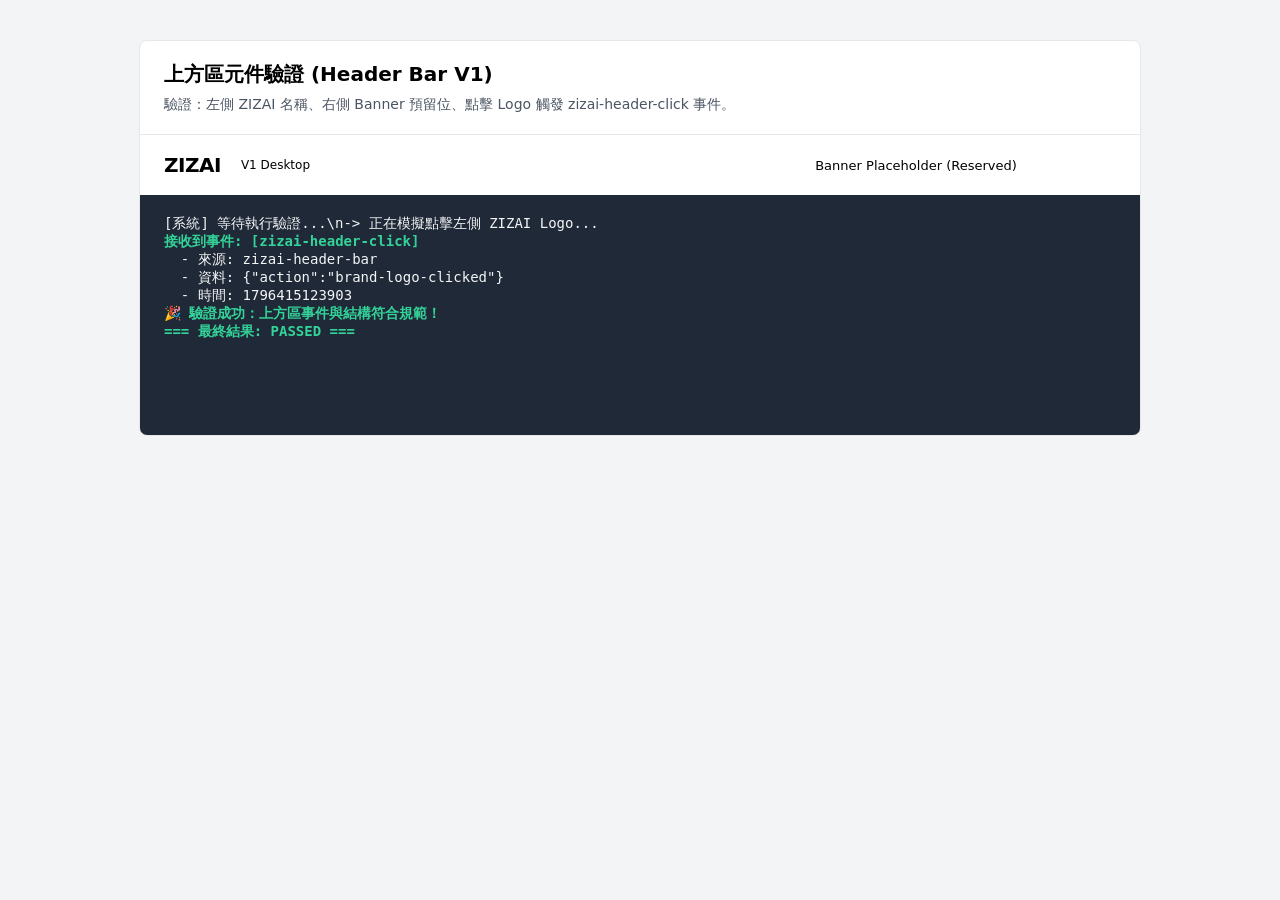
<file: UI/版面項目/上方區/test-header-bar.html>
<!DOCTYPE html>
<html lang="zh-TW">
<head>
  <meta charset="UTF-8">
  <title>ZIZAI 上方區 V1 驗證</title>
  <style>
    body { font-family: system-ui, sans-serif; margin: 0; background: #f3f4f6; }
    .wrapper { max-width: 1000px; margin: 40px auto; background: #fff; border: 1px solid #e5e7eb; border-radius: 8px; overflow: hidden; }
    .desc { padding: 20px 24px; border-bottom: 1px solid #e5e7eb; }
    .desc h2 { margin: 0 0 8px; font-size: 1.25rem; }
    .desc p { margin: 0; color: #4b5563; font-size: 0.875rem; }
    .log { padding: 20px 24px; background: #1f2937; color: #f3f4f6; font-family: monospace; font-size: 0.875rem; height: 200px; overflow-y: auto; white-space: pre-wrap; }
    .success { color: #34d399; font-weight: bold; }
  </style>
  <script src="../../通用框架項目/事件處理/zizai-events.js"></script>
  <script src="./zizai-header-bar.js"></script>
</head>
<body>
  <div class="wrapper">
    <div class="desc">
      <h2>上方區元件驗證 (Header Bar V1)</h2>
      <p>驗證：左側 ZIZAI 名稱、右側 Banner 預留位、點擊 Logo 觸發 zizai-header-click 事件。</p>
    </div>
    <zizai-header-bar id="my-header"></zizai-header-bar>
    <div class="log" id="log-output">[系統] 等待執行驗證...\n</div>
  </div>

  <script>
    const logOutput = document.getElementById('log-output');
    function log(msg, isSuccess) {
      const cls = isSuccess ? 'success' : '';
      logOutput.innerHTML += '<span class="' + cls + '">' + msg + '</span>\n';
      logOutput.scrollTop = logOutput.scrollHeight;
    }

    const headerElement = document.getElementById('my-header');
    let testPassed = false;

    headerElement.addEventListener('zizai-header-click', function(event) {
      log('接收到事件: [' + event.type + ']', true);
      log('  - 來源: ' + (event.detail && event.detail.source));
      log('  - 資料: ' + JSON.stringify(event.detail && event.detail.data));
      log('  - 時間: ' + (event.detail && event.detail.timestamp));

      if (event.detail && event.detail.source === 'zizai-header-bar' &&
          event.detail.data && event.detail.data.action === 'brand-logo-clicked') {
        testPassed = true;
        log('🎉 驗證成功：上方區事件與結構符合規範！', true);
      }
    });

    setTimeout(function() {
      log('-> 正在模擬點擊左側 ZIZAI Logo...');
      const brandArea = headerElement.shadowRoot && headerElement.shadowRoot.getElementById('brand-area');
      if (brandArea) {
        brandArea.click();
      } else {
        log('❌ 找不到 brand-area', false);
      }

      setTimeout(function() {
        if (testPassed) {
          log('=== 最終結果: PASSED ===', true);
        } else {
          log('=== 最終結果: FAILED ===', false);
        }
      }, 100);
    }, 300);
  </script>
</body>
</html>
</file>
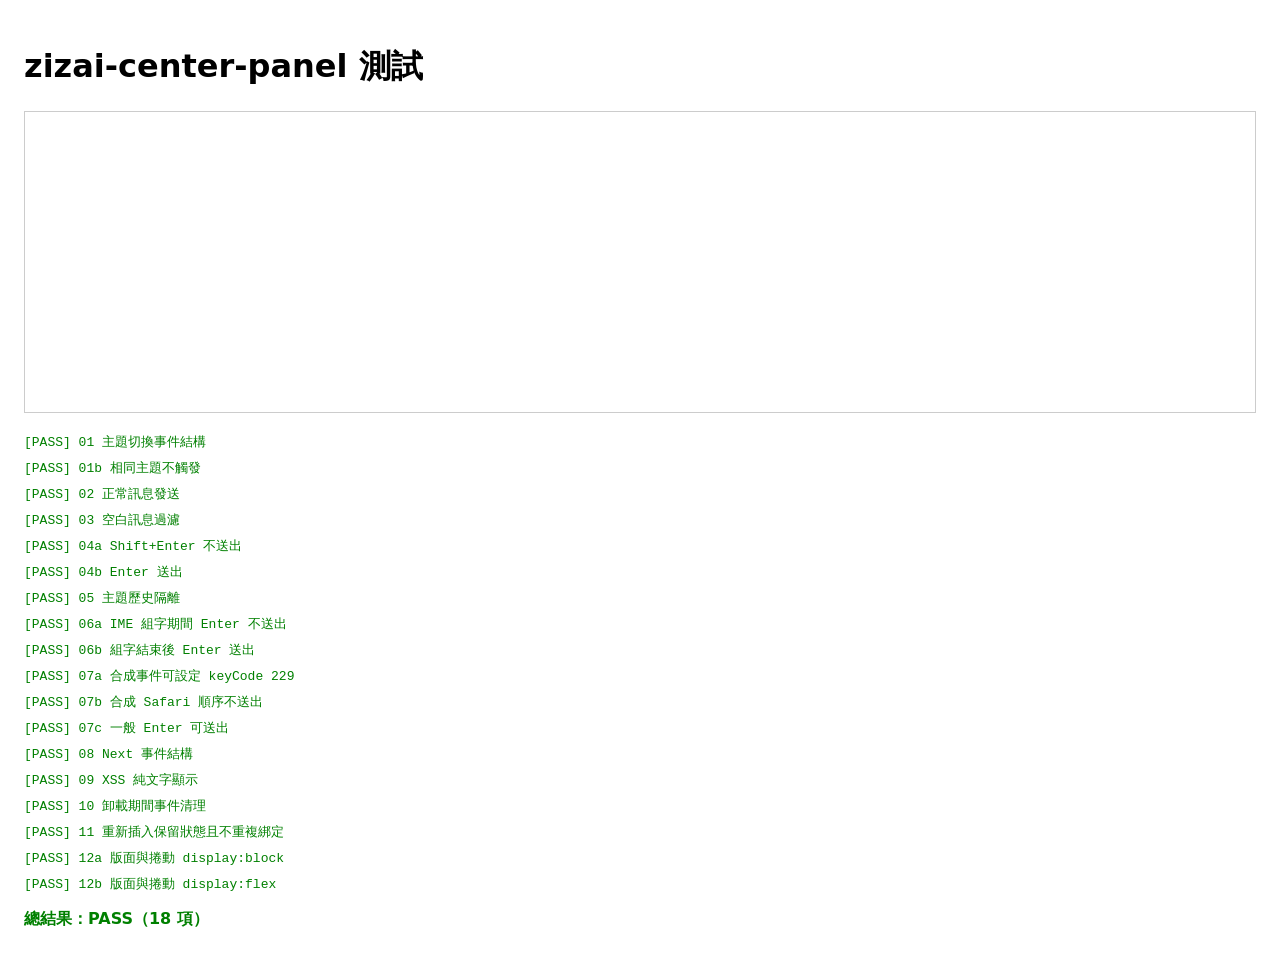
<file: UI/版面項目/中間區/test-center-panel.html>
<!DOCTYPE html>
<html lang="zh-Hant">
<head>
<meta charset="UTF-8">
<meta name="viewport" content="width=device-width, initial-scale=1">
<title>zizai-center-panel 測試</title>
<style>
body{font-family:system-ui,sans-serif;padding:16px}
#results{margin-top:16px}
.case{padding:4px 0;font-family:monospace}
.pass{color:green}.fail{color:red}
#summary{font-weight:bold;margin-top:12px}
.fixture{height:300px;border:1px solid #ccc;margin:8px 0}
</style>
</head>
<body>
<h1>zizai-center-panel 測試</h1>
<div id="fixtures"></div><div id="results"></div><div id="summary">執行中…</div>
<script src="../../通用框架項目/事件處理/zizai-events.js"></script>
<script src="./zizai-center-panel.js"></script>
<script>
(function(){
'use strict';
var results=document.getElementById('results');
var summary=document.getElementById('summary');
var fixtures=document.getElementById('fixtures');
var total=0,failed=0;
function assert(ok,message){if(!ok)throw new Error(message||'斷言失敗');}
function record(name,fn){
 total++;
 var row=document.createElement('div');row.className='case';
 try{fn();row.classList.add('pass');row.textContent='[PASS] '+name;}
 catch(error){failed++;row.classList.add('fail');row.textContent='[FAIL] '+name+' — '+(error&&error.message||String(error));}
 results.appendChild(row);
}
function fixture(){
 var wrap=document.createElement('div');wrap.className='fixture';
 var panel=document.createElement('zizai-center-panel');wrap.appendChild(panel);fixtures.appendChild(wrap);
 return {wrap:wrap,panel:panel};
}
function refs(panel){
 var root=panel.shadowRoot;
 return {
 select:root.querySelector('.toolbar__select'),
 messages:root.querySelector('.messages'),
 list:root.querySelector('.messages__list'),
 composer:root.querySelector('.composer'),
 input:root.querySelector('.composer__input'),
 next:root.querySelector('.composer__next'),
 send:root.querySelector('.composer__send')
 };
}
function events(panel,name){
 var list=[];panel.addEventListener(name,function(event){list.push(event);});return list;
}
function enter(input,options){
 options=options||{};
 var event=new KeyboardEvent('keydown',{key:'Enter',bubbles:true,cancelable:true,shiftKey:!!options.shiftKey});
 if(options.keyCode!==undefined)Object.defineProperty(event,'keyCode',{value:options.keyCode,configurable:true});
 if(options.isComposing!==undefined)Object.defineProperty(event,'isComposing',{value:options.isComposing,configurable:true});
 input.dispatchEvent(event);return event;
}
function changeTopic(ref,topic){ref.select.value=topic;ref.select.dispatchEvent(new Event('change',{bubbles:true}));}
function frame(){return new Promise(function(resolve){requestAnimationFrame(resolve);});}
async function run(){
 // 01 主題切換事件與相同主題不重複觸發
 {
  var f=fixture(),r=refs(f.panel),list=events(f.panel,'zizai-topic-change');
  changeTopic(r,'architecture');
  record('01 主題切換事件結構',function(){
   assert(list.length===1,'應觸發一次');var e=list[0];
   assert(e.bubbles&&e.composed,'事件應 bubbles/composed');
   assert(e.detail.source==='zizai-center-panel','source 不符');
   assert(e.detail.data.topic==='architecture','topic 不符');
   assert(typeof e.detail.timestamp==='number','timestamp 不符');
  });
  changeTopic(r,'architecture');
  record('01b 相同主題不觸發',function(){assert(list.length===1,'相同主題不應重複觸發');});
  f.wrap.remove();
 }
 // 02 正常訊息送出
 {
  var f=fixture(),r=refs(f.panel),list=events(f.panel,'zizai-message-sent');
  r.input.value='Hello ZIZAI';enter(r.input);
  record('02 正常訊息發送',function(){
   assert(list.length===1,'事件次數不符');assert(list[0].detail.data.text==='Hello ZIZAI','事件文字不符');
   assert(list[0].detail.data.topic==='default','事件主題不符');assert(r.input.value==='','輸入框未清空');
   assert(r.list.children.length===1&&r.list.firstChild.textContent==='Hello ZIZAI','氣泡不符');
  });
  f.wrap.remove();
 }
 // 03 空白訊息過濾
 {
  var f=fixture(),r=refs(f.panel),list=events(f.panel,'zizai-message-sent');
  ['', '   ','\n','\t',' \n\t '].forEach(function(value){r.input.value=value;r.send.click();});
  record('03 空白訊息過濾',function(){assert(list.length===0,'空白訊息不應發事件');assert(r.list.children.length===0,'空白訊息不應產生氣泡');});
  f.wrap.remove();
 }
 // 04 Enter 送出、Shift+Enter 保留內容
 {
  var f=fixture(),r=refs(f.panel),list=events(f.panel,'zizai-message-sent');
  r.input.value='shift-line';enter(r.input,{shiftKey:true});
  record('04a Shift+Enter 不送出',function(){assert(list.length===0,'不應送出');assert(r.input.value==='shift-line','內容應保留');});
  enter(r.input);
  record('04b Enter 送出',function(){assert(list.length===1,'應送出一次');assert(r.input.value==='','送出後應清空');});
  f.wrap.remove();
 }
 // 05 主題歷史隔離
 {
  var f=fixture(),r=refs(f.panel);
  r.input.value='msg-default';enter(r.input);
  changeTopic(r,'architecture');r.input.value='msg-arch';enter(r.input);
  changeTopic(r,'trading');r.input.value='msg-trade';enter(r.input);
  changeTopic(r,'default');var d=r.list.textContent;
  changeTopic(r,'architecture');var a=r.list.textContent;
  changeTopic(r,'trading');var t=r.list.textContent;
  record('05 主題歷史隔離',function(){assert(d==='msg-default','default 歷史不符');assert(a==='msg-arch','architecture 歷史不符');assert(t==='msg-trade','trading 歷史不符');});
  f.wrap.remove();
 }
 // 06 IME 組字期間不送出，組字後可送出
 {
  var f=fixture(),r=refs(f.panel),list=events(f.panel,'zizai-message-sent');
  r.input.value='組字中';r.input.dispatchEvent(new CompositionEvent('compositionstart',{bubbles:true}));
  enter(r.input,{isComposing:true});
  record('06a IME 組字期間 Enter 不送出',function(){assert(list.length===0,'組字期間不應送出');assert(r.input.value==='組字中','內容應保留');});
  r.input.dispatchEvent(new CompositionEvent('compositionend',{bubbles:true}));enter(r.input);
  record('06b 組字結束後 Enter 送出',function(){assert(list.length===1,'組字後應送出一次');assert(r.input.value==='','送出後應清空');});
  f.wrap.remove();
 }
 // 07 Safari 順序模擬：compositionend 後 keyCode 229 仍阻止送出
 {
  var f=fixture(),r=refs(f.panel),list=events(f.panel,'zizai-message-sent');
  var probe=new KeyboardEvent('keydown',{key:'Enter'});
  Object.defineProperty(probe,'keyCode',{value:229,configurable:true});
  record('07a 合成事件可設定 keyCode 229',function(){assert(probe.keyCode===229,'keyCode 應為 229');});
  r.input.value='Safari-IME';
  r.input.dispatchEvent(new CompositionEvent('compositionstart',{bubbles:true}));
  r.input.dispatchEvent(new CompositionEvent('compositionend',{bubbles:true}));
  enter(r.input,{keyCode:229});
  record('07b 合成 Safari 順序不送出',function(){assert(list.length===0,'keyCode 229 不應送出');assert(r.input.value==='Safari-IME','內容應保留');});
  enter(r.input,{keyCode:13});
  record('07c 一般 Enter 可送出',function(){assert(list.length===1,'一般 Enter 應送出一次');});
  f.wrap.remove();
 }
 // 08 Next 事件
 {
  var f=fixture(),r=refs(f.panel),list=events(f.panel,'zizai-next-click');
  changeTopic(r,'trading');r.next.click();
  record('08 Next 事件結構',function(){assert(list.length===1,'Next 應觸發一次');assert(list[0].bubbles&&list[0].composed,'事件應 bubbles/composed');assert(list[0].detail.source==='zizai-center-panel','source 不符');assert(list[0].detail.data.topic==='trading','topic 不符');});
  f.wrap.remove();
 }
 // 09 使用者輸入以純文字呈現，不能建立 HTML 元素
 {
  var f=fixture(),r=refs(f.panel);window.__zizaiXss=false;
  var scriptText='<script>window.__zizaiXss=true;<'+ '/script>';
  var imageText='<img src=x onerror="window.__zizaiXss=true">';
  r.input.value=scriptText;enter(r.input);r.input.value=imageText;enter(r.input);
  await frame();
  record('09 XSS 純文字顯示',function(){
   assert(r.list.children.length===2,'氣泡數應為 2');
   assert(r.list.children[0].textContent===scriptText,'script 文字不符');
   assert(r.list.children[1].textContent===imageText,'img 文字不符');
   assert(!r.list.querySelector('script')&&!r.list.querySelector('img'),'不應建立 HTML 元素');
   assert(window.__zizaiXss===false,'不應執行輸入內容');
  });
  f.wrap.remove();
 }
 // 10 卸載期間監聽器清理
 {
  var f=fixture(),p=f.panel,r=refs(p);
  var sent=events(p,'zizai-message-sent'),next=events(p,'zizai-next-click'),topic=events(p,'zizai-topic-change');
  f.wrap.removeChild(p);r.input.value='detached';enter(r.input);r.next.click();changeTopic(r,'architecture');
  record('10 卸載期間事件清理',function(){assert(sent.length===0&&next.length===0&&topic.length===0,'卸載期間不應觸發對外事件');});
 }
 // 11 同一實例重插：原主題、歷史保留，事件不重複綁定
 {
  var f=fixture(),p=f.panel,r=refs(p);
  var sent=events(p,'zizai-message-sent'),next=events(p,'zizai-next-click'),topic=events(p,'zizai-topic-change');
  changeTopic(r,'trading');r.input.value='kept';enter(r.input);
  f.wrap.removeChild(p);await frame();f.wrap.appendChild(p);await frame();
  sent.length=0;next.length=0;topic.length=0;
  var r2=refs(p),savedTopic=r2.select.value,savedHistory=Array.prototype.map.call(r2.list.children,function(n){return n.textContent;});
  r2.input.value='after-reinsert';enter(r2.input);r2.next.click();
  var bubbleCount=r2.list.children.length;
  changeTopic(r2,'architecture');
  record('11 重新插入保留狀態且不重複綁定',function(){
   assert(savedTopic==='trading','原主題未保留：'+savedTopic);
   assert(savedHistory.length===1&&savedHistory[0]==='kept','原訊息未保留：'+JSON.stringify(savedHistory));
   assert(bubbleCount===2,'原氣泡應保留並新增一則，實際 '+bubbleCount);
   assert(sent.length===1&&next.length===1&&topic.length===1,'三種事件應各觸發一次');
  });
  f.wrap.remove();
 }
 // 12 版面與捲動：輸入框、Next、送出完整位於元件範圍
 async function layoutCase(display,label){
  var f=fixture(),p=f.panel,r=refs(p);p.style.display=display;await frame();
  for(var i=0;i<30;i++){r.input.value='line-'+i;enter(r.input);}
  await frame();
  record(label,function(){
   var m=r.messages,host=p.getBoundingClientRect(),input=r.input.getBoundingClientRect();
   var composer=r.composer.getBoundingClientRect(),next=r.next.getBoundingClientRect(),send=r.send.getBoundingClientRect();
   assert(m.scrollHeight>m.clientHeight,'訊息區應可捲動');
   assert(input.top>=host.top-.5&&input.bottom<=host.bottom+.5,'輸入框應完整位於元件內');
   assert(composer.bottom<=host.bottom+.5,'輸入操作區下緣應位於元件內');
   [next,send].forEach(function(rect){assert(rect.width>0&&rect.height>0&&rect.top>=host.top-.5&&rect.bottom<=host.bottom+.5&&rect.left>=host.left-.5&&rect.right<=host.right+.5,'Next／送出按鈕應完整可見於元件內');});
   assert(m.scrollHeight-m.clientHeight-m.scrollTop<=1,'訊息區應捲到底端');
  });
  f.wrap.remove();
 }
 await layoutCase('block','12a 版面與捲動 display:block');
 await layoutCase('flex','12b 版面與捲動 display:flex');
 summary.textContent=failed===0?'總結果：PASS（'+total+' 項）':'總結果：FAIL（'+failed+' / '+total+' 項失敗）';
 summary.className=failed===0?'pass':'fail';
}
run().catch(function(error){summary.textContent='總結果：FAIL — 測試框架錯誤：'+(error&&error.message||String(error));summary.className='fail';});
})();
</script>
</body>
</html>
</file>
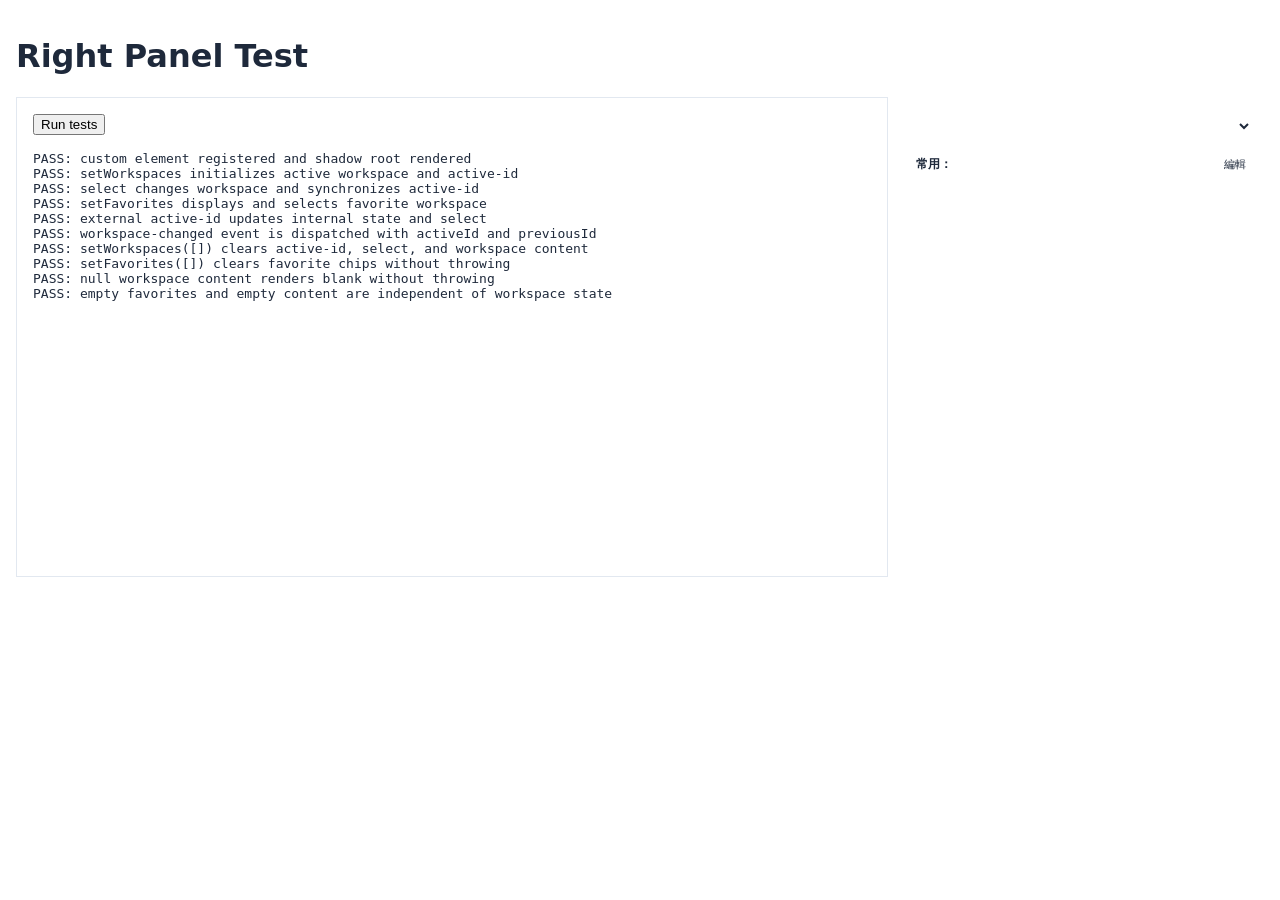
<file: UI/版面項目/右側區/test-right-panel.html>
<!DOCTYPE html>
<html lang="zh-TW">
<head>
  <meta charset="UTF-8">
  <meta name="viewport" content="width=device-width, initial-scale=1.0">
  <title>Right Panel Test</title>
  <style>
    body {
      margin: 0;
      padding: 16px;
      font-family: system-ui, -apple-system, sans-serif;
      color: var(--zizai-color-text, #1e293b);
      background: var(--zizai-color-background, #fff);
    }

    .test-layout {
      display: flex;
      gap: 16px;
      height: 480px;
    }

    .test-controls {
      flex: 1;
      padding: 16px;
      border: 1px solid var(--zizai-color-border, #e2e8f0);
    }

    .right-panel-wrapper {
      width: 360px;
      height: 100%;
    }

    #test-report {
      margin-top: 16px;
      white-space: pre-wrap;
      font-family: monospace;
    }
  </style>
</head>
<body>
  <h1>Right Panel Test</h1>
  <div class="test-layout">
    <div class="test-controls">
      <button id="run-tests" type="button">Run tests</button>
      <div id="test-report" aria-live="polite"></div>
    </div>
    <div class="right-panel-wrapper">
      <zizai-right-panel id="right-panel"></zizai-right-panel>
    </div>
  </div>

  <script type="module">
    import './zizai-right-panel.js';

    const panel = document.getElementById('right-panel');
    const report = document.getElementById('test-report');
    const mockData = [
      { id: 'test-a', label: 'Test A', content: 'Content A' },
      { id: 'test-b', label: 'Test B', content: 'Content B' },
      { id: 'test-c', label: 'Test C', content: 'Content C' }
    ];

    function runTests() {
      const results = [];
      const runCase = (name, test) => {
        try {
          const detail = test();
          results.push(`${detail === false ? 'FAIL' : 'PASS'}: ${name}`);
        } catch (error) {
          results.push(`FAIL: ${name} — ${error && error.message ? error.message : String(error)}`);
        }
      };
      const assert = (condition, name) => {
        if (!condition) throw new Error(name);
      };

      runCase('custom element registered and shadow root rendered', () => {
        assert(customElements.get('zizai-right-panel') !== undefined, 'custom element not registered');
        assert(panel.shadowRoot !== null, 'shadow root missing');
        assert(panel.shadowRoot.querySelector('#workspace-select') !== null, 'workspace select missing');
      });

      runCase('setWorkspaces initializes active workspace and active-id', () => {
        panel.setWorkspaces(mockData);
        assert(panel.getActiveWorkspace() === 'test-a', 'initial active workspace mismatch');
        assert(panel.getAttribute('active-id') === 'test-a', 'initial active-id mismatch');
        assert(panel.shadowRoot.querySelectorAll('.workspace-pane').length === 3, 'workspace pane count mismatch');
      });

      runCase('select changes workspace and synchronizes active-id', () => {
        const select = panel.shadowRoot.querySelector('#workspace-select');
        select.value = 'test-b';
        select.dispatchEvent(new Event('change', { bubbles: true }));
        assert(panel.getActiveWorkspace() === 'test-b', 'workspace selection did not update active workspace');
        assert(panel.getAttribute('active-id') === 'test-b', 'selection did not update active-id');
      });

      runCase('setFavorites displays and selects favorite workspace', () => {
        panel.setFavorites(['test-a']);
        const favorite = panel.shadowRoot.querySelector('.favorite-chip');
        assert(favorite !== null, 'favorite chip missing');
        favorite.click();
        assert(panel.getActiveWorkspace() === 'test-a', 'favorite click did not select its workspace');
      });

      runCase('external active-id updates internal state and select', () => {
        panel.setAttribute('active-id', 'test-c');
        const select = panel.shadowRoot.querySelector('#workspace-select');
        assert(panel.getActiveWorkspace() === 'test-c', 'internal active workspace not synchronized');
        assert(select.value === 'test-c', 'select not synchronized');
      });

      runCase('workspace-changed event is dispatched with activeId and previousId', () => {
        const events = [];
        const listener = event => events.push(event);
        panel.addEventListener('zizai-workspace-changed', listener);
        try {
          panel.setActiveWorkspace('test-b', 'programmatic');
        } finally {
          panel.removeEventListener('zizai-workspace-changed', listener);
        }
        assert(events.length === 1, `expected one event, got ${events.length}`);
        assert(events[0].detail.data.activeId === 'test-b', 'event activeId mismatch');
        assert(events[0].detail.data.previousId === 'test-c', 'event previousId mismatch');
      });

      runCase('setWorkspaces([]) clears active-id, select, and workspace content', () => {
        panel.setWorkspaces([]);
        const select = panel.shadowRoot.querySelector('#workspace-select');
        const emptyView = panel.shadowRoot.querySelector('#empty-view');
        assert(panel.getActiveWorkspace() === null, 'active workspace was not cleared');
        assert(!panel.hasAttribute('active-id'), 'active-id was not removed');
        assert(select.disabled, 'select should be disabled for empty workspace list');
        assert(select.value === '', 'select value should be empty');
        assert(panel.shadowRoot.querySelectorAll('.workspace-pane').length === 0, 'workspace panes remain');
        assert(emptyView.style.display === 'flex', 'empty state should be displayed');
        assert(emptyView.textContent === '', 'empty state should contain no explanatory text');
      });

      runCase('setFavorites([]) clears favorite chips without throwing', () => {
        panel.setWorkspaces(mockData);
        panel.setFavorites(['test-a']);
        panel.setFavorites([]);
        assert(panel.getFavorites().length === 0, 'favorites state was not cleared');
        assert(panel.shadowRoot.querySelectorAll('.favorite-chip').length === 0, 'favorite chips remain');
      });

      runCase('null workspace content renders blank without throwing', () => {
        panel.setWorkspaces([{ id: 'empty-content', label: '', content: null }]);
        const pane = panel.shadowRoot.querySelector('.workspace-pane');
        assert(pane !== null, 'workspace pane missing');
        assert(pane.dataset.id === 'empty-content', 'workspace pane ID mismatch');
        assert(pane.textContent === '', 'null content should render blank');
        assert(pane.childNodes.length === 0, 'null content should not create child nodes');
      });

      runCase('empty favorites and empty content are independent of workspace state', () => {
        panel.setFavorites([]);
        assert(panel.getActiveWorkspace() === 'empty-content', 'active workspace changed unexpectedly');
        assert(panel.getFavorites().length === 0, 'favorites should remain empty');
        assert(panel.shadowRoot.querySelectorAll('.favorite-chip').length === 0, 'unexpected favorite chip');
      });

      report.textContent = results.join('\n');
    }

    document.getElementById('run-tests').addEventListener('click', runTests);
    runTests();
  </script>
</body>
</html>
</file>
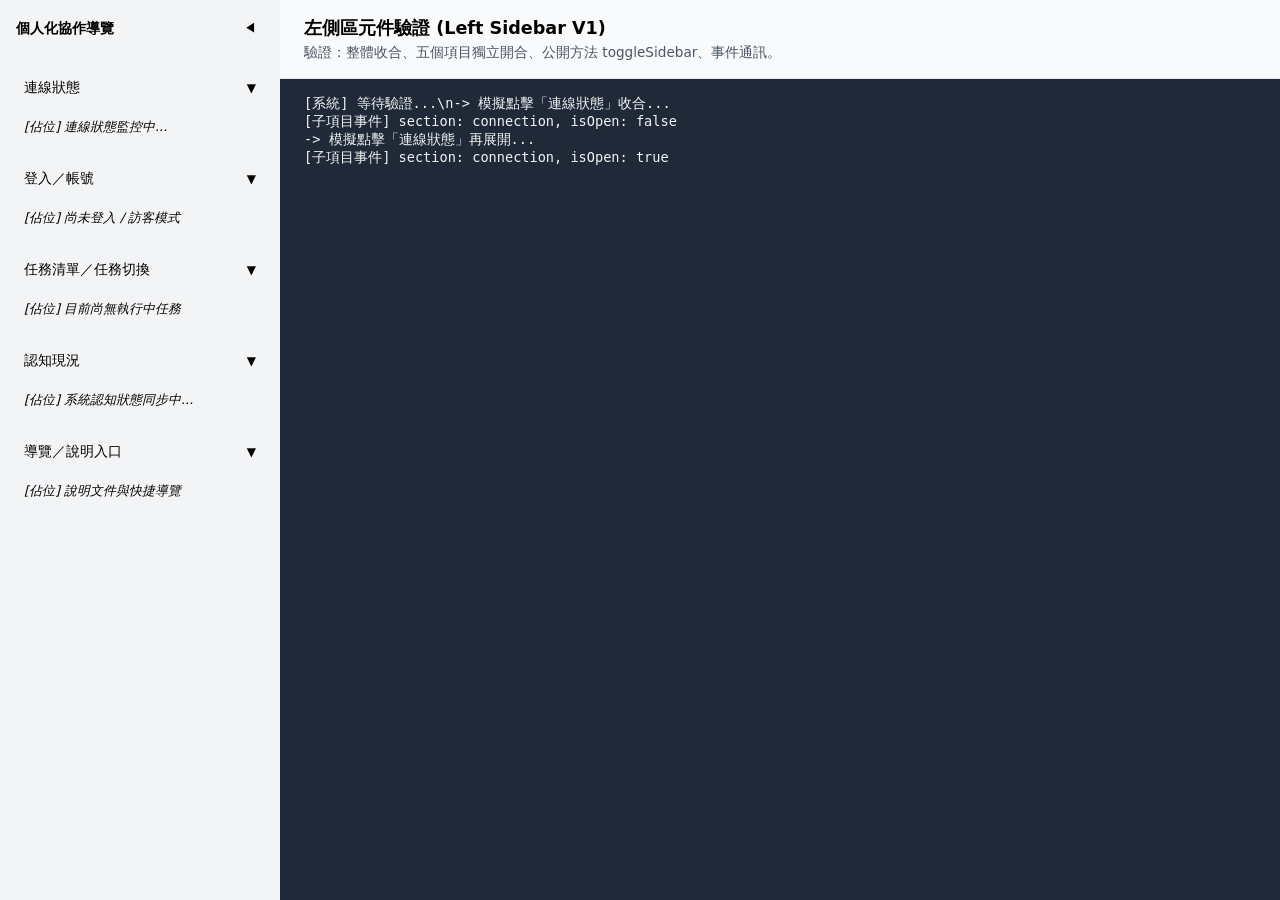
<file: UI/版面項目/左側區/test-left-sidebar.html>
<!DOCTYPE html>
<html lang="zh-TW">
<head>
  <meta charset="UTF-8">
  <title>ZIZAI 左側區 V1 驗證</title>
  <style>
    body { font-family: system-ui, sans-serif; margin: 0; background: #f3f4f6; display: flex; height: 100vh; overflow: hidden; }
    .layout { display: flex; width: 100%; height: 100%; }
    .main { flex: 1; display: flex; flex-direction: column; background: #fff; }
    .desc { padding: 16px 24px; border-bottom: 1px solid #e5e7eb; background: #f9fafb; }
    .desc h2 { margin: 0 0 4px; font-size: 1.1rem; }
    .desc p { margin: 0; font-size: 0.85rem; color: #4b5563; }
    .log { flex: 1; padding: 16px 24px; background: #1f2937; color: #f3f4f6; font-family: monospace; font-size: 0.85rem; overflow-y: auto; white-space: pre-wrap; }
    .success { color: #34d399; font-weight: bold; }
  </style>
  <script src="../../通用框架項目/事件處理/zizai-events.js"></script>
  <script src="./zizai-left-sidebar.js"></script>
</head>
<body>
  <div class="layout">
    <zizai-left-sidebar id="test-sidebar"></zizai-left-sidebar>
    <div class="main">
      <div class="desc">
        <h2>左側區元件驗證 (Left Sidebar V1)</h2>
        <p>驗證：整體收合、五個項目獨立開合、公開方法 toggleSidebar、事件通訊。</p>
      </div>
      <div class="log" id="log-output">[系統] 等待驗證...\n</div>
    </div>
  </div>

  <script>
    const logOutput = document.getElementById('log-output');
    function log(msg, isSuccess) {
      const cls = isSuccess ? 'success' : '';
      logOutput.innerHTML += '<span class="' + cls + '">' + msg + '</span>\n';
      logOutput.scrollTop = logOutput.scrollHeight;
    }

    const sidebar = document.getElementById('test-sidebar');
    let passedCount = 0;

    sidebar.addEventListener('zizai-sidebar-toggle', function(e) {
      log('[整體事件] collapsed: ' + (e.detail && e.detail.data && e.detail.data.collapsed), true);
      passedCount++;
    });

    sidebar.addEventListener('zizai-sidebar-section-toggle', function(e) {
      const d = e.detail && e.detail.data;
      log('[子項目事件] section: ' + (d && d.section) + ', isOpen: ' + (d && d.isOpen));
      passedCount++;
    });

    setTimeout(function() {
      log('-> 模擬點擊「連線狀態」收合...');
      const header = sidebar.shadowRoot.querySelector('[data-target="connection"]');
      if (header) header.click();
    }, 400);

    setTimeout(function() {
      log('-> 模擬點擊「連線狀態」再展開...');
      const header = sidebar.shadowRoot.querySelector('[data-target="connection"]');
      if (header) header.click();
    }, 800);

    setTimeout(function() {
      log('-> 呼叫 toggleSidebar() 收合整體...');
      sidebar.toggleSidebar();
    }, 1200);

    setTimeout(function() {
      log('-> 再次呼叫 toggleSidebar() 展開...');
      sidebar.toggleSidebar();
    }, 1600);

    setTimeout(function() {
      if (passedCount >= 4) {
        log('=== 最終結果: PASSED ===', true);
      } else {
        log('=== 最終結果: FAILED (事件數: ' + passedCount + ') ===', false);
      }
    }, 2000);
  </script>
</body>
</html>
</file>
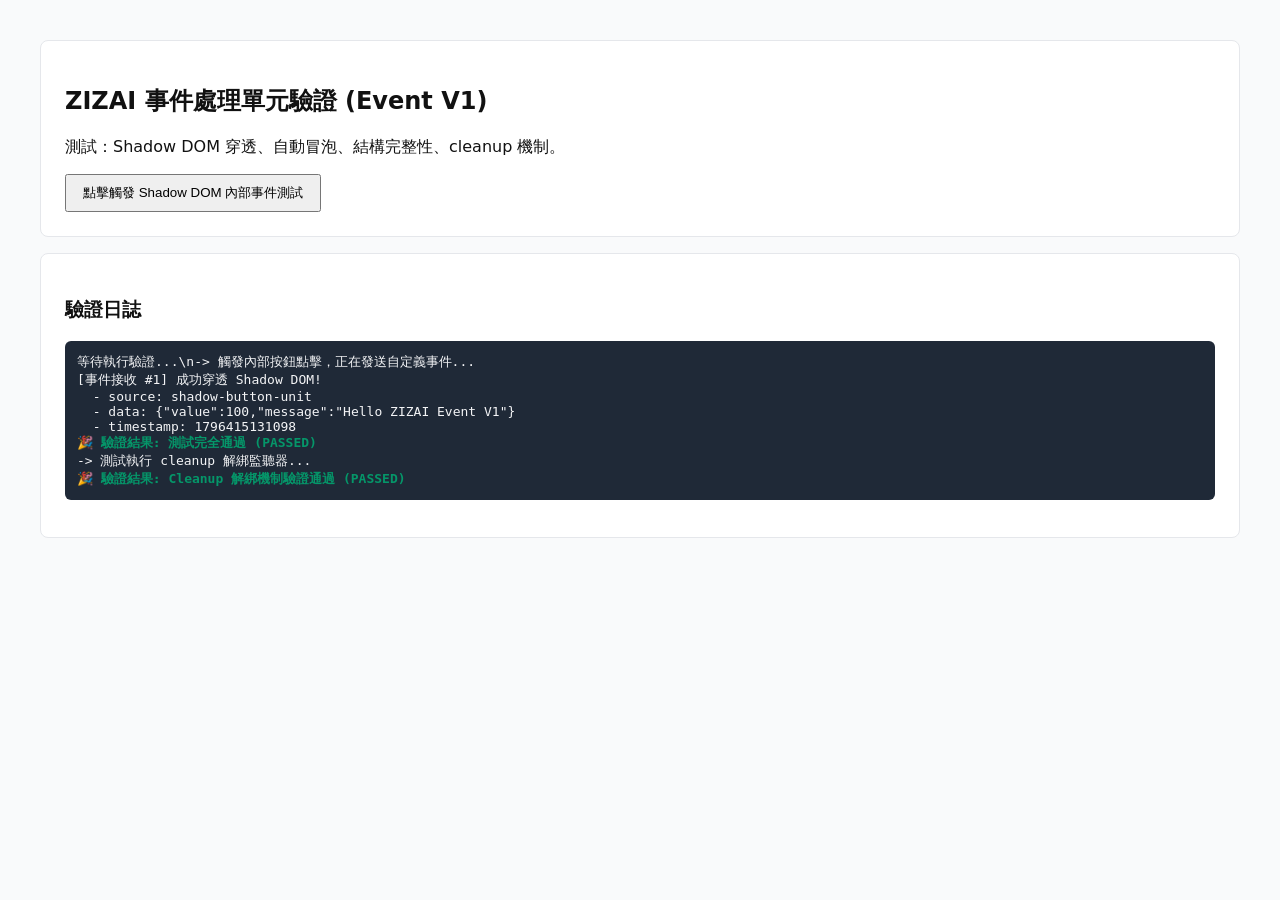
<file: UI/通用框架項目/事件處理/test-events.html>
<!DOCTYPE html>
<html lang="zh-TW">
<head>
  <meta charset="UTF-8">
  <title>ZIZAI 事件處理 V1 驗證</title>
  <style>
    body { font-family: system-ui, sans-serif; margin: 40px; background: #f9fafb; color: #111; }
    .card { background: #fff; border: 1px solid #e5e7eb; border-radius: 8px; padding: 24px; margin-bottom: 16px; }
    pre { background: #1f2937; color: #f3f4f6; padding: 12px; border-radius: 6px; overflow-x: auto; white-space: pre-wrap; }
    .success { color: #059669; font-weight: bold; }
    .error { color: #dc2626; font-weight: bold; }
  </style>
</head>
<body>
  <div class="card">
    <h2>ZIZAI 事件處理單元驗證 (Event V1)</h2>
    <p>測試：Shadow DOM 穿透、自動冒泡、結構完整性、cleanup 機制。</p>
    <div id="shadow-host"></div>
  </div>
  <div class="card">
    <h3>驗證日誌</h3>
    <pre id="log-output">等待執行驗證...\n</pre>
  </div>

  <script src="./zizai-events.js"></script>
  <script>
    const logOutput = document.getElementById('log-output');
    function appendLog(msg, isSuccess) {
      const cls = isSuccess ? 'success' : '';
      logOutput.innerHTML += '<span class="' + cls + '">' + msg + '</span>\n';
      console.log(msg);
    }

    const host = document.getElementById('shadow-host');
    const shadowRoot = host.attachShadow({ mode: 'open' });
    const innerBtn = document.createElement('button');
    innerBtn.textContent = '點擊觸發 Shadow DOM 內部事件測試';
    innerBtn.style.padding = '8px 16px';
    shadowRoot.appendChild(innerBtn);

    let receivedCount = 0;

    const cleanup = ZizaiEvents.addEventListenerWithCleanup(
      document,
      'zizai-framework-test',
      function(event) {
        receivedCount++;
        const detail = event.detail;
        appendLog('[事件接收 #' + receivedCount + '] 成功穿透 Shadow DOM!');
        appendLog('  - source: ' + detail.source);
        appendLog('  - data: ' + JSON.stringify(detail.data));
        appendLog('  - timestamp: ' + detail.timestamp);

        if (detail.source === 'shadow-button-unit' && detail.data.value === 100) {
          appendLog('🎉 驗證結果: 測試完全通過 (PASSED)', true);
        } else {
          appendLog('❌ 驗證結果: 資料內容不符', false);
        }
      }
    );

    innerBtn.addEventListener('click', function() {
      appendLog('-> 觸發內部按鈕點擊，正在發送自定義事件...');
      ZizaiEvents.dispatchCustomEvent(
        innerBtn,
        'zizai-framework-test',
        { value: 100, message: 'Hello ZIZAI Event V1' },
        'shadow-button-unit'
      );
    });

    setTimeout(function() {
      innerBtn.click();

      setTimeout(function() {
        appendLog('-> 測試執行 cleanup 解綁監聽器...');
        cleanup();

        ZizaiEvents.dispatchCustomEvent(
          innerBtn,
          'zizai-framework-test',
          { value: 200, message: 'Should not be received' },
          'shadow-button-unit'
        );

        if (receivedCount === 1) {
          appendLog('🎉 驗證結果: Cleanup 解綁機制驗證通過 (PASSED)', true);
        }
      }, 100);
    }, 200);
  </script>
</body>
</html>
</file>
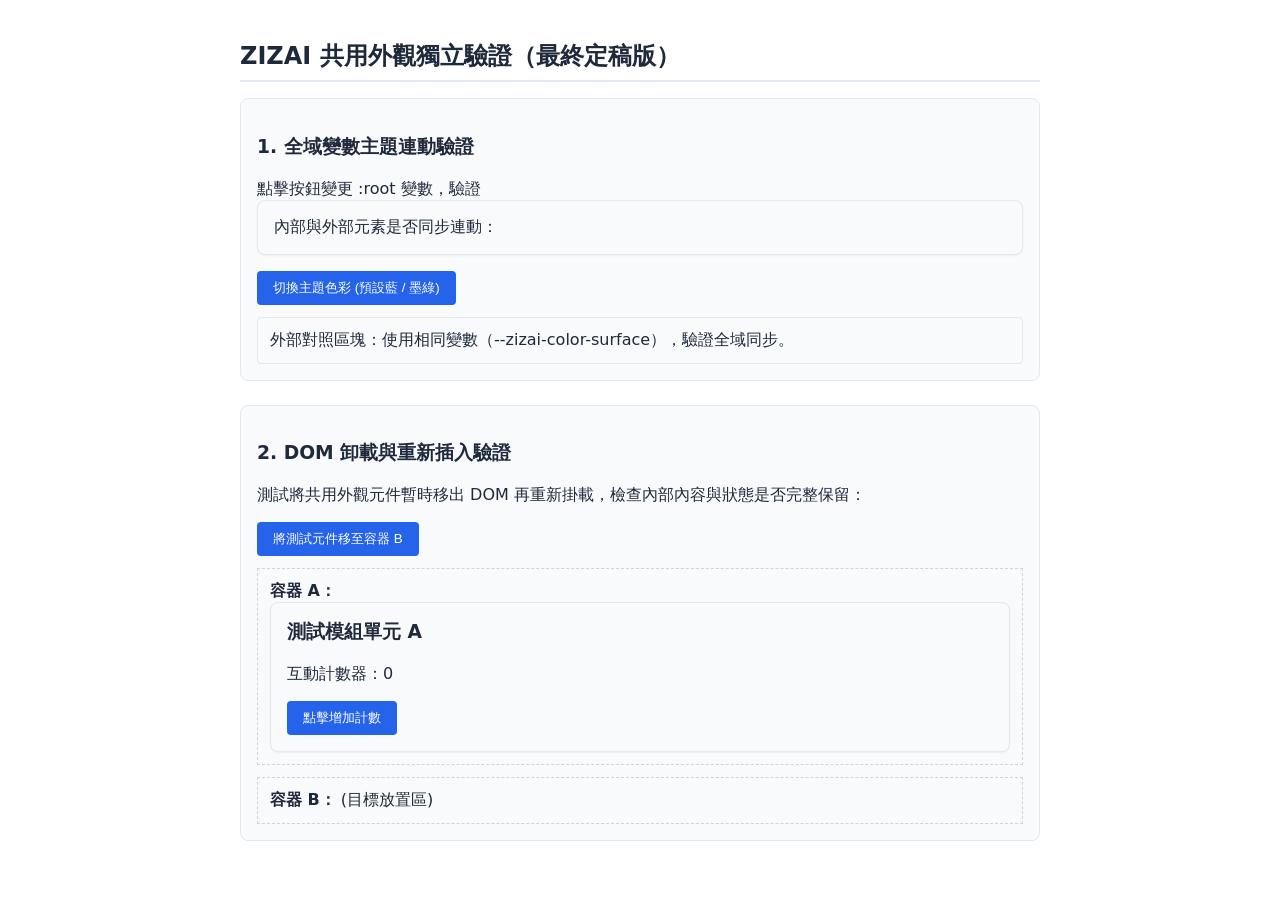
<file: UI/通用框架項目/共用外觀/test-page.html>
<!DOCTYPE html>
<html lang="zh-Hant">
<head>
  <meta charset="UTF-8">
  <title>ZIZAI UI - 共用外觀獨立驗證測試頁（最終定稿版）</title>
  <link rel="stylesheet" href="./shared-theme.css">
  <script src="./shared-appearance.js" defer></script>
  <style>
    body {
      font-family: var(--zizai-font-family);
      background-color: var(--zizai-color-background);
      color: var(--zizai-color-text);
      max-width: 800px;
      margin: 40px auto;
      padding: 0 20px;
    }
    h1 {
      font-size: 1.5rem;
      border-bottom: 2px solid var(--zizai-color-border);
      padding-bottom: 8px;
    }
    .control-panel, .dom-test-panel {
      margin-bottom: 24px;
      padding: 16px;
      background: var(--zizai-color-surface);
      border: 1px solid var(--zizai-color-border);
      border-radius: var(--zizai-radius-md);
    }
    button {
      background-color: var(--zizai-color-primary);
      color: white;
      border: none;
      padding: 8px 16px;
      border-radius: var(--zizai-radius-sm);
      cursor: pointer;
      font-weight: 500;
      margin-right: 8px;
    }
    button:hover {
      background-color: var(--zizai-color-primary-hover);
    }
    .external-box {
      margin-top: 12px;
      padding: 12px;
      background-color: var(--zizai-color-surface);
      border: 1px solid var(--zizai-color-border);
      border-radius: var(--zizai-radius-sm);
    }
  </style>
</head>
<body>

  <h1>ZIZAI 共用外觀獨立驗證（最終定稿版）</h1>
  
  <div class="control-panel">
    <h3>1. 全域變數主題連動驗證</h3>
    <p>點擊按鈕變更 :root 變數，驗證 <shared-appearance> 內部與外部元素是否同步連動：</p>
    <button id="themeToggleBtn">切換主題色彩 (預設藍 / 墨綠)</button>
    <div class="external-box" id="externalBox">
      外部對照區塊：使用相同變數（--zizai-color-surface），驗證全域同步。
    </div>
  </div>

  <div class="dom-test-panel">
    <h3>2. DOM 卸載與重新插入驗證</h3>
    <p>測試將共用外觀元件暫時移出 DOM 再重新掛載，檢查內部內容與狀態是否完整保留：</p>
    <button id="moveDomBtn">將測試元件移至容器 B</button>
    <div id="containerA" style="margin-top: 12px; border: 1px dashed #cbd5e1; padding: 12px;">
      <strong>容器 A：</strong>
      <shared-appearance id="testWidget">
        <h3 style="margin-top:0;">測試模組單元 A</h3>
        <p id="counterText">互動計數器：0</p>
        <button id="countBtn" type="button">點擊增加計數</button>
      </shared-appearance>
    </div>
    <div id="containerB" style="margin-top: 12px; border: 1px dashed #cbd5e1; padding: 12px;">
      <strong>容器 B：</strong> (目標放置區)
    </div>
  </div>

  <script>
    // 1. 動態主題切換邏輯
    const root = document.documentElement;
    const btn = document.getElementById('themeToggleBtn');
    let isAlternate = false;

    btn.addEventListener('click', () => {
      isAlternate = !isAlternate;
      if (isAlternate) {
        root.style.setProperty('--zizai-color-primary', '#047857');
        root.style.setProperty('--zizai-color-primary-hover', '#065f46');
        root.style.setProperty('--zizai-color-surface', '#ecfdf5');
      } else {
        root.style.setProperty('--zizai-color-primary', '#2563eb');
        root.style.setProperty('--zizai-color-primary-hover', '#1d4ed8');
        root.style.setProperty('--zizai-color-surface', '#f8fafc');
      }
    });

    // 2. 內部互動狀態維護測試
    let count = 0;
    const countBtn = document.getElementById('countBtn');
    const counterText = document.getElementById('counterText');
    countBtn.addEventListener('click', () => {
      count++;
      counterText.textContent = `互動計數器：${count}`;
    });

    // 3. DOM 搬移測試邏輯
    const moveDomBtn = document.getElementById('moveDomBtn');
    const containerA = document.getElementById('containerA');
    const containerB = document.getElementById('containerB');
    const testWidget = document.getElementById('testWidget');
    let isInContainerA = true;

    moveDomBtn.addEventListener('click', () => {
      if (isInContainerA) {
        containerB.appendChild(testWidget);
        moveDomBtn.textContent = "將測試元件移回容器 A";
        isInContainerA = false;
      } else {
        containerA.appendChild(testWidget);
        moveDomBtn.textContent = "將測試元件移至容器 B";
        isInContainerA = true;
      }
    });
  </script>

</body>
</html>
</file>
<file: UI/通用框架項目/共用外觀/shared-theme.css>
/**
 * ZIZAI UI - 共用外觀第一版：集中外觀設定
 * 路徑：UI/通用框架項目/共用外觀/shared-theme.css
 */
:root {
  --zizai-color-primary: #2563eb;
  --zizai-color-primary-hover: #1d4ed8;
  --zizai-color-background: #ffffff;
  --zizai-color-surface: #f8fafc;
  --zizai-color-text: #1e293b;
  --zizai-color-text-muted: #64748b;
  --zizai-color-border: #e2e8f0;
  
  --zizai-spacing-xs: 4px;
  --zizai-spacing-sm: 8px;
  --zizai-spacing-md: 16px;
  --zizai-spacing-lg: 24px;
  
  --zizai-radius-sm: 4px;
  --zizai-radius-md: 8px;
  --zizai-radius-lg: 12px;
  
  --zizai-shadow-sm: 0 1px 2px 0 rgba(0, 0, 0, 0.05);
  --zizai-shadow-md: 0 4px 6px -1px rgba(0, 0, 0, 0.1);
  
  --zizai-font-family: system-ui, -apple-system, BlinkMacSystemFont, "Segoe UI", Roboto, sans-serif;
}
</file>
